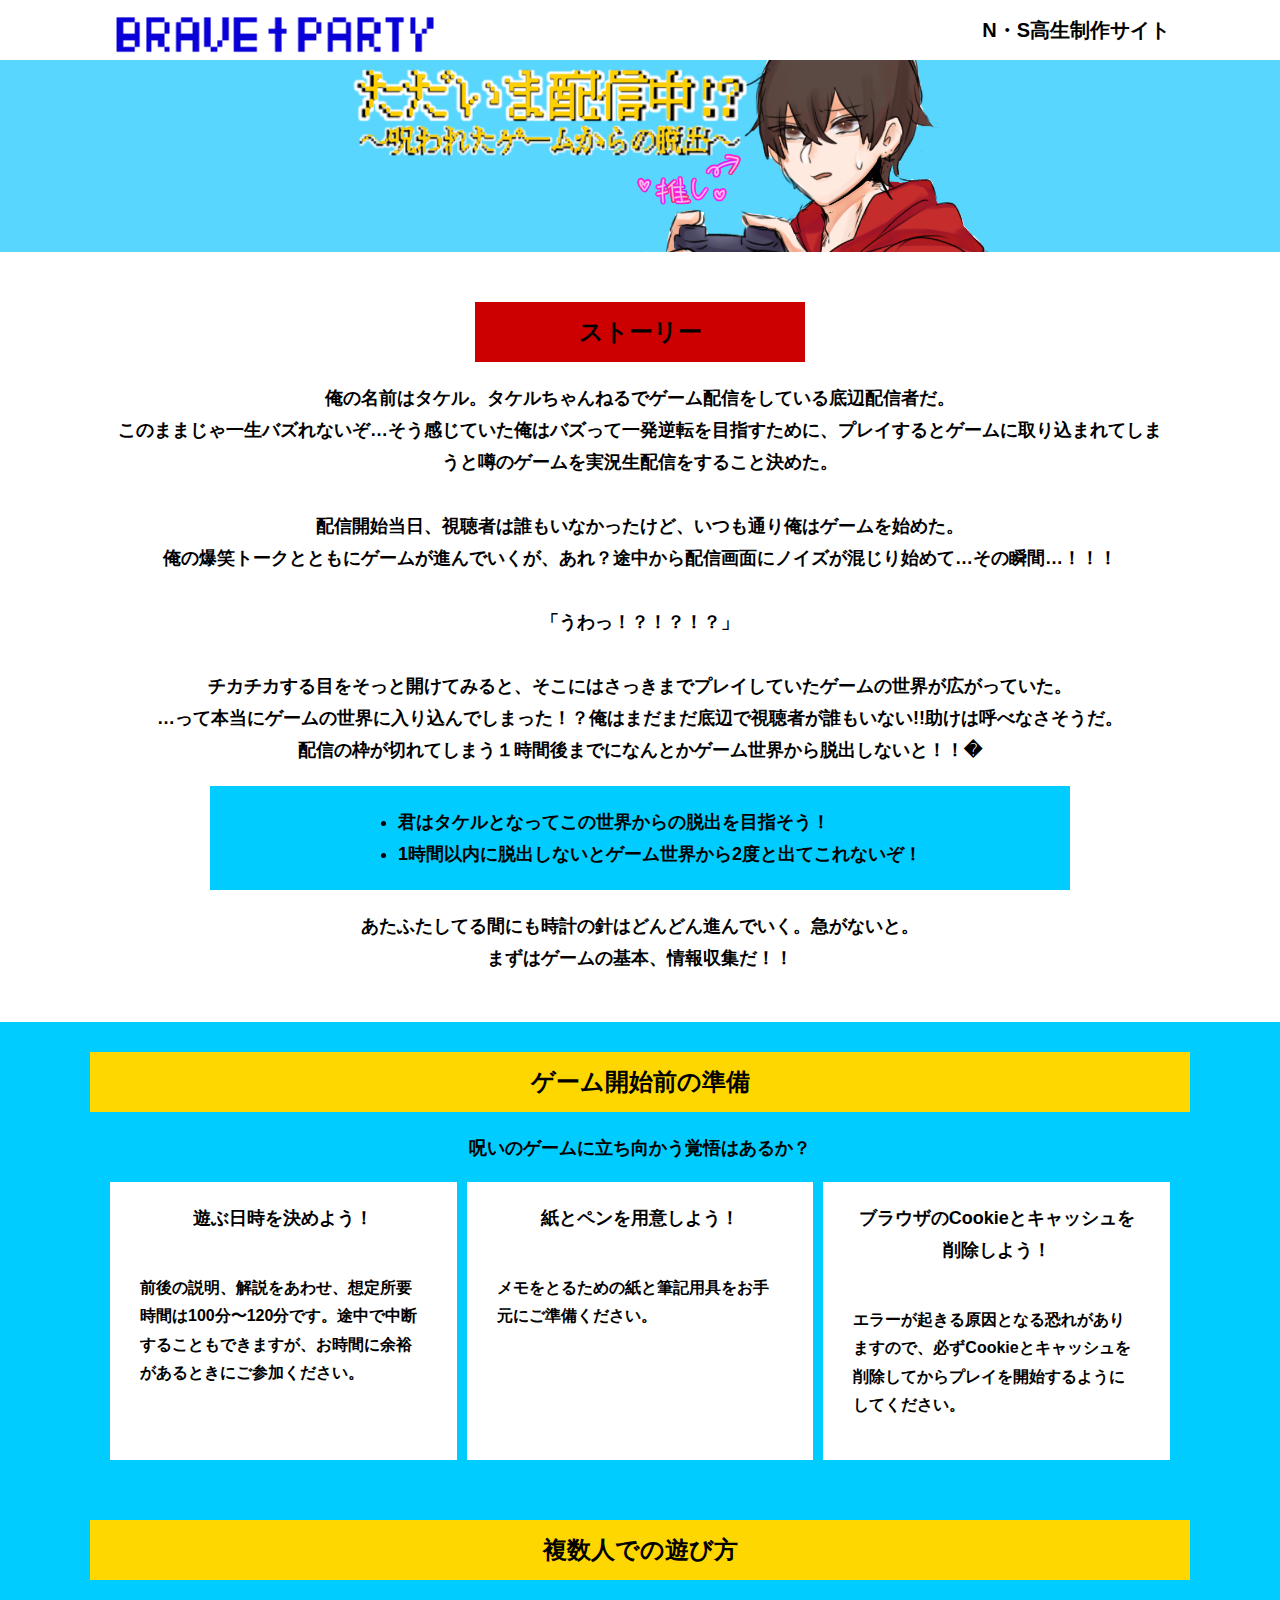
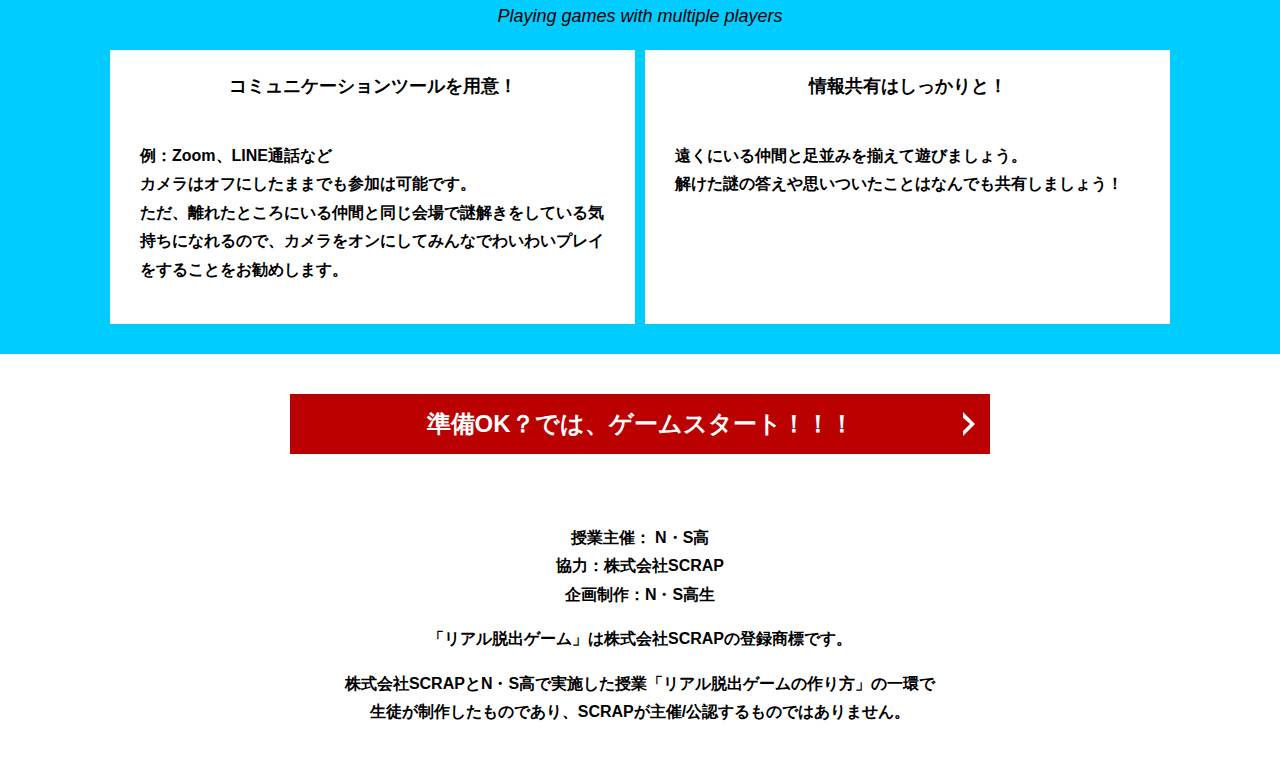
<file: index.html>
<!DOCTYPE html>
<html lang="ja">
<head>
  <meta charset="UTF-8">
  <meta http-equiv="X-UA-Compatible" content="IE=edge">
  <meta name="viewport" content="width=device-width, initial-scale=1.0">
  <title>ただいま配信中！？〜呪われたゲームからの脱出〜 │ Project N</title>
  <link rel="stylesheet" href="assets/css/normalize.css">
  <link rel="stylesheet" href="assets/css/style.css">
</head>
<body>
  <svg width="0" height="0" class="hidden">
    <symbol xmlns="http://www.w3.org/2000/svg" viewBox="0 0 12.47 24.94" id="arrow" class="arrow_svg">
      <title>arrow</title>
      <polygon points="0 24.94 0 19.66 7.35 12.47 0 5.92 0 0 12.47 12.47 0 24.94"/>
    </symbol>
  </svg>
  <header class="header">
    <div class="container">
      <div class="header__logo"><img src="assets/images/png.png" alt="チームBrave Party"></div>
      </p>
      <div class="header__name">N・S高生制作サイト</div>
    </div>
  </header>
  <main class="main index-page">
    <!-- タイトルエリア　ここから -->
    <h1 class="main-title"><img src="assets/images/Alfahedda-.png" alt="Presented by SCRAP×N・S高リアル脱出ゲーム制作PJ ただいま配信中！？〜呪われたゲームからの脱出〜"></h1>
    <!-- タイトルエリア　ここまで -->
    <section class="section section--story">
      <div class="container">
        <h2 class="section-title section-title--keycolor section-title--story">ストーリー</h2>
        <div class="story">
          <p class="text-center">俺の名前はタケル。タケルちゃんねるでゲーム配信をしている底辺配信者だ。<br>
            このままじゃ一生バズれないぞ…そう感じていた俺はバズって一発逆転を目指すために、プレイするとゲームに取り込まれてしまうと噂のゲームを実況生配信をすること決めた。<br>
           <br>
            配信開始当日、視聴者は誰もいなかったけど、いつも通り俺はゲームを始めた。<br>
            俺の爆笑トークとともにゲームが進んでいくが、あれ？途中から配信画面にノイズが混じり始めて…その瞬間…！！！<br>
            <br>
            「うわっ！？！？！？」<br>
            <br>
            チカチカする目をそっと開けてみると、そこにはさっきまでプレイしていたゲームの世界が広がっていた。<br>
            …って本当にゲームの世界に入り込んでしまった！？俺はまだまだ底辺で視聴者が誰もいない!!助けは呼べなさそうだ。<br>
            配信の枠が切れてしまう１時間後までになんとかゲーム世界から脱出しないと！！�</p>
          <div class="story__note__outer bg-color--gray">
            <ul class="story__note">
              <li>君はタケルとなってこの世界からの脱出を目指そう！</li>
              <li>1時間以内に脱出しないとゲーム世界から2度と出てこれないぞ！</li>
            </ul>
          </div>
          <p class="text-center">あたふたしてる間にも時計の針はどんどん進んでいく。急がないと。<br>
            まずはゲームの基本、情報収集だ！！</p>
        </div>
      </div>
    </section>
    <section class="section bg-color--gray">
      <div class="container">
        <h2 class="section-title">ゲーム開始前の準備</h2>
        <p class="text-center">呪いのゲームに立ち向かう覚悟はあるか？</p>
        <!--
          class名"row"内のclass名"column"が横並びになります。
          改行する場合は以下のように追加してください。
          <div class="row">
            <div class="column">
              ～ 内容 ～
            </div>
          </div>
        -->
        <div class="row">
          <div class="column">
            <div class="card">
              <h3 class="card__title">遊ぶ日時を決めよう！</h3>
              <p class="card__content">前後の説明、解説をあわせ、想定所要時間は100分〜120分です。途中で中断することもできますが、お時間に余裕があるときにご参加ください。</p>
            </div>
          </div>
          <div class="column">
            <div class="card">
              <h3 class="card__title">紙とペンを用意しよう！</h3>
              <p class="card__content">メモをとるための紙と筆記用具をお手元にご準備ください。</p>
            </div>
          </div>
             <div class="column">
            <div class="card">
              <h3 class="card__title">ブラウザのCookieとキャッシュを<br>削除しよう！</h3>
              <p class="card__content">エラーが起きる原因となる恐れがありますので、必ずCookieとキャッシュを削除してからプレイを開始するようにしてください。</p>
            </div>
          </div>
        </div>
      </div>
    </section>
    <section class="section bg-color--keycolor">
      <div class="container">
        <h2 class="section-title">複数人での遊び方</h2>
        <p class="font-eng text-center">Playing games with multiple players</p>
        <div class="row">
          <div class="column">
            <div class="card">
              <h3 class="card__title">コミュニケーションツールを用意！</h3>
              <p class="card__content">例：Zoom、LINE通話など<br>
                カメラはオフにしたままでも参加は可能です。<br>
                ただ、離れたところにいる仲間と同じ会場で謎解きをしている気持ちになれるので、カメラをオンにしてみんなでわいわいプレイをすることをお勧めします。</p>
            </div>
          </div>
            <div class="column">
            <div class="card">
              <h3 class="card__title">情報共有はしっかりと！</h3>
              <p class="card__content">遠くにいる仲間と足並みを揃えて遊びましょう。<br>
                解けた謎の答えや思いついたことはなんでも共有しましょう！</p>
            </div>
          </div>
        </div>
      </div>
    </section>
    <section class="section">
      <div class="container">
        <a class="btn" href="main.html">準備OK？では、ゲームスタート！！！<svg class="btn__arrow"><use xlink:href="#arrow"></use></svg></a>
      </div>
    </section>
  </main>
  <footer class="footer section bg-color--brue">
    <div class="container">
      <p class="text-center">授業主催： N・S高<br>協力：株式会社SCRAP<br>企画制作：N・S高生</p>
      <p class="text-center">「リアル脱出ゲーム」は株式会社SCRAPの登録商標です。</p>
      <p class="text-center">株式会社SCRAPとN・S高で実施した授業「リアル脱出ゲームの作り方」の一環で<br>生徒が制作したものであり、SCRAPが主催/公認するものではありません。</p>
    </div>
  </footer>
</body>
</html>
</file>
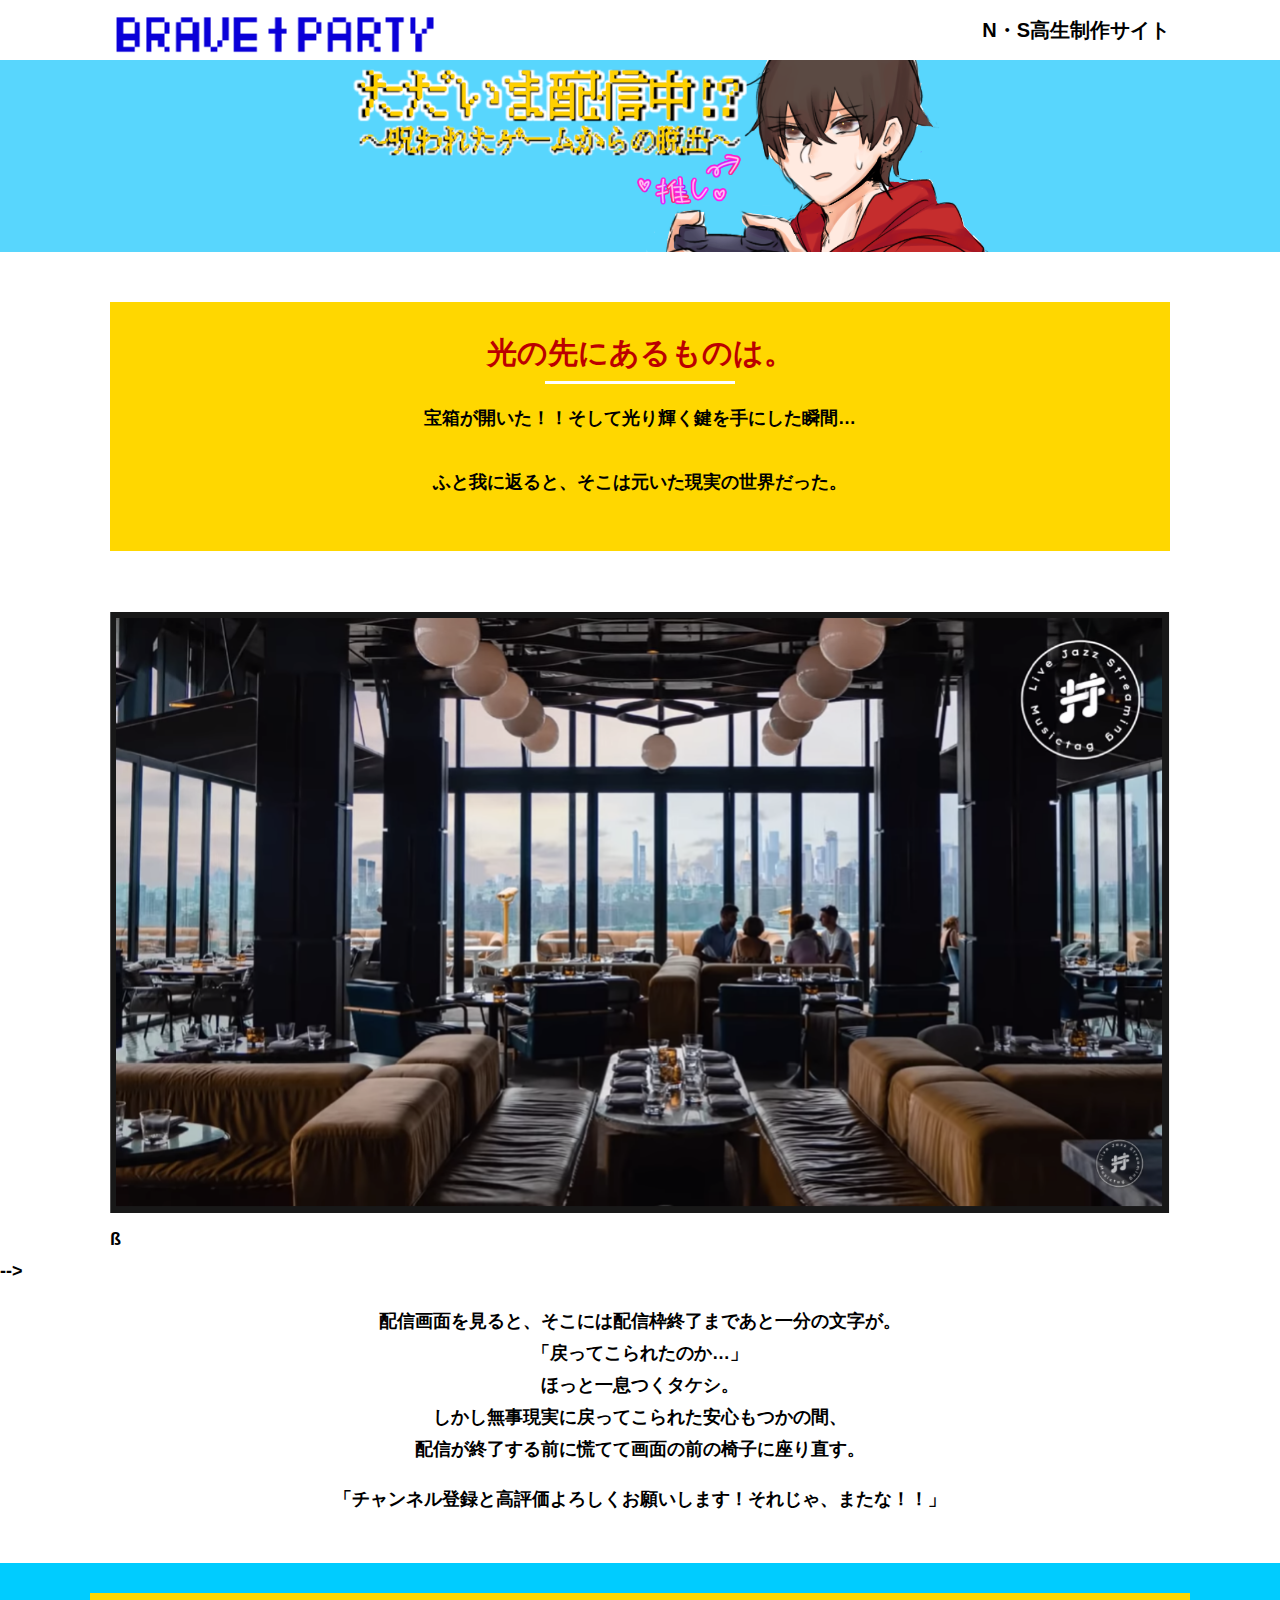
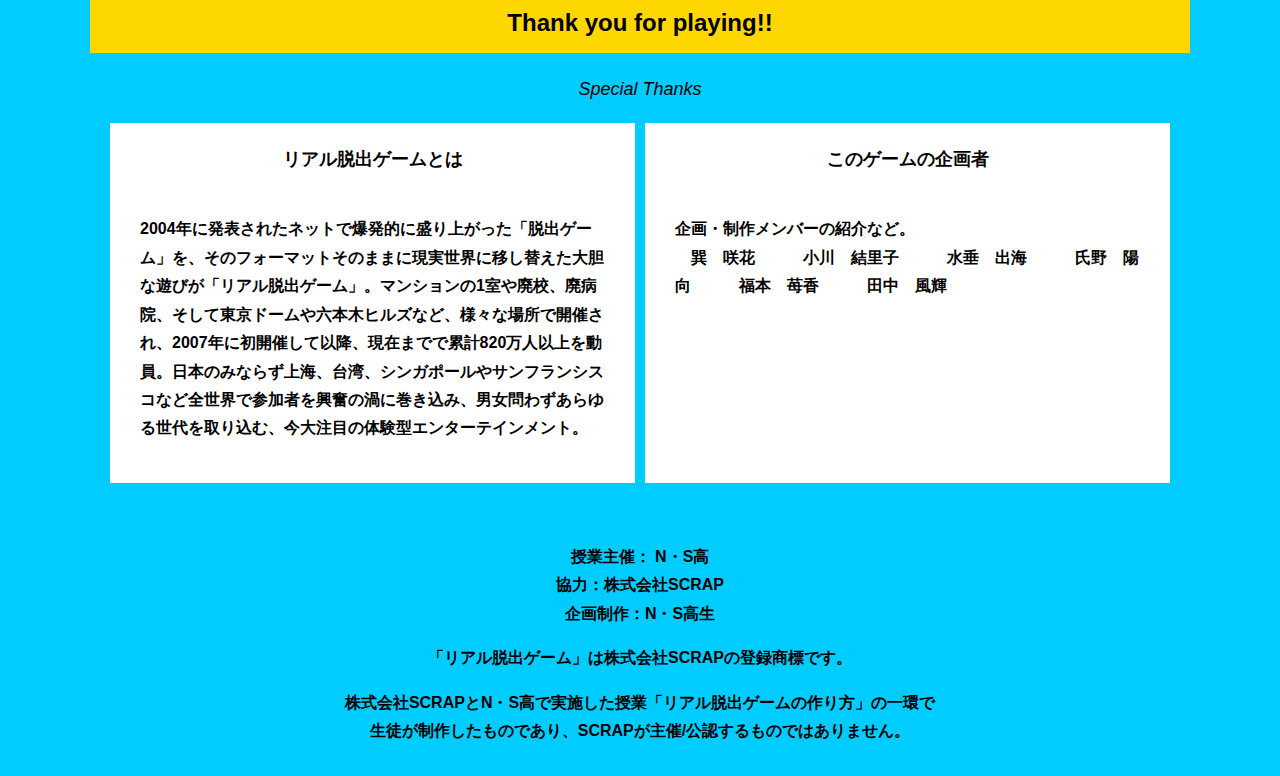
<file: final.html>
<!DOCTYPE html>
<html lang="ja">
<head>
  <meta charset="UTF-8">
  <meta http-equiv="X-UA-Compatible" content="IE=edge">
  <meta name="viewport" content="width=device-width, initial-scale=1.0">
  <title>ただいま配信中！？〜呪われたゲームからの脱出〜 │ Project N</title>
  <link rel="stylesheet" href="assets/css/normalize.css">
  <link rel="stylesheet" href="assets/css/style.css">
</head>
<body>
  <header class="header">
    <div class="container">
      <div class="header__logo"><img src="assets/images/teamlogo_6.png" alt="チームBrave Party"></div>
      <div class="header__name">N・S高生制作サイト</div>
    </div>
  </header>
  <main class="main final-page">
    <!-- タイトルエリア　ここから -->
    <h1 class="main-title"><img src="assets/images/Alfahedda-.png" alt="ただいま配信中！？〜呪われたゲームからの脱出〜"></h1>
    <!-- タイトルエリア　ここまで -->
    <section class="section">
      <div class="container">
        <div class="box bg-color--subcolor">
          <h2 class="section-title--border">光の先にあるものは。</h2>
          <p class="text-center">宝箱が開いた！！そして光り輝く鍵を手にした瞬間…<br>
            <br>
          ふと我に返ると、そこは元いた現実の世界だった。</p>
        </div>
      </div>
    </section>
    <section class="section">
      <div class="container">
          <figure class="image__container">
             <img src="assets/images/stage.png" alt="">
          </figure>

<!--  YouTube貼り付け
            <div class="youtube__container">
              <div class="youtube">
                <iframe width="560" height="315" src="https://www.youtube.com/embed/IRyJe-0Uie0?controls=0" title="YouTube video player" frameborder="0" allow="accelerometer; autoplay; clipboard-write; encrypted-media; gyroscope; picture-in-picture" allowfullscreen></iframe>
              </div>
            </div>
Youtube貼り付けここまで-->
          ß
      </div>
         -->
        <p class="text-center">配信画面を見ると、そこには配信枠終了まであと一分の文字が。<br>
         「戻ってこられたのか…」<br>
          ほっと一息つくタケシ。<br>
         しかし無事現実に戻ってこられた安心もつかの間、<br>
          配信が終了する前に慌てて画面の前の椅子に座り直す。<br>
      </p>
        <p class="text-center">「チャンネル登録と高評価よろしくお願いします！それじゃ、またな！！」</p>
      </div>
    </section>
    <section class="section bg-color--keycolor">
      <div class="container">
        <h2 class="section-title">Thank you for playing!!</h2>
        <p class="font-eng text-center">Special Thanks</p>
        <div class="row">
          <div class="column">
            <div class="card">
              <h3 class="card__title">リアル脱出ゲームとは</h3>
              <p class="card__content">2004年に発表されたネットで爆発的に盛り上がった「脱出ゲーム」を、そのフォーマットそのままに現実世界に移し替えた大胆な遊びが「リアル脱出ゲーム」。マンションの1室や廃校、廃病院、そして東京ドームや六本木ヒルズなど、様々な場所で開催され、2007年に初開催して以降、現在までで累計820万人以上を動員。日本のみならず上海、台湾、シンガポールやサンフランシスコなど全世界で参加者を興奮の渦に巻き込み、男女問わずあらゆる世代を取り込む、今大注目の体験型エンターテインメント。</p>
            </div>
          </div>
          <div class="column">
            <div class="card">
              <h3 class="card__title">このゲームの企画者</h3>
              <p class="card__content">企画・制作メンバーの紹介など。<br>
              　巽　咲花　　　小川　結里子　　　水垂　出海　　　氏野　陽向　　　福本　苺香　　　田中　風輝</p>
            </div>
          </div>
        </div>
      </div>
    </section>
  </main>
  <footer class="footer section bg-color--gray">
    <div class="container">
        <p class="text-center">授業主催： N・S高<br>協力：株式会社SCRAP<br>企画制作：N・S高生</p>
        <p class="text-center">「リアル脱出ゲーム」は株式会社SCRAPの登録商標です。</p>
        <p class="text-center">株式会社SCRAPとN・S高で実施した授業「リアル脱出ゲームの作り方」の一環で<br>生徒が制作したものであり、SCRAPが主催/公認するものではありません。</p>
    </div>
  </footer>
</body>
</html>
</file>
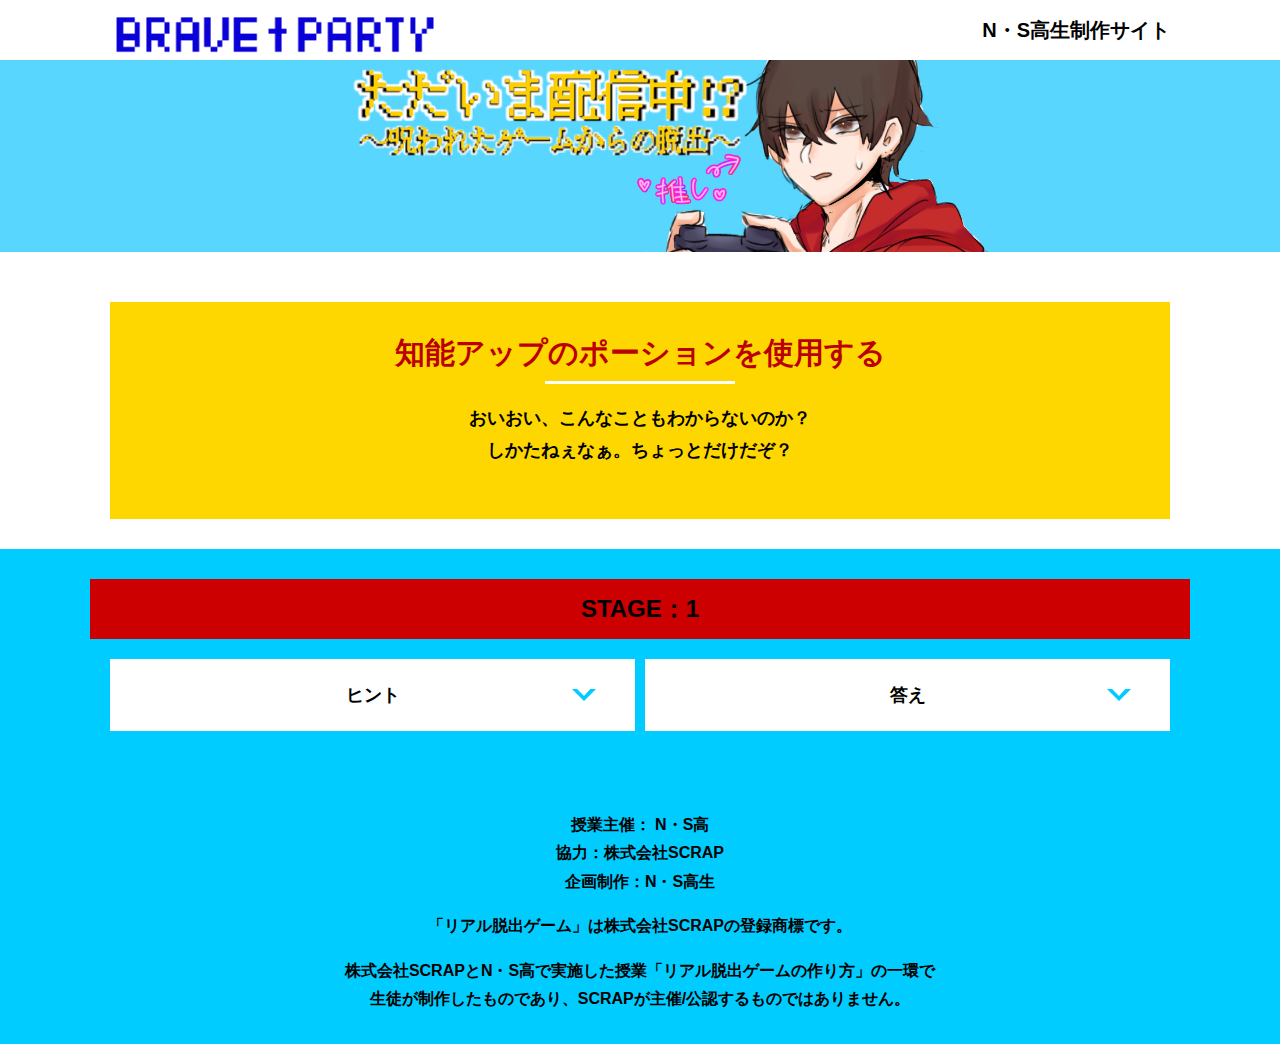
<file: hint1.html>
<!DOCTYPE html>
<html lang="ja">
<head>
  <meta charset="UTF-8">
  <meta http-equiv="X-UA-Compatible" content="IE=edge">
  <meta name="viewport" content="width=device-width, initial-scale=1.0">
  <title>ヒント │ ただいま配信中！？〜呪われたゲーム世界からの脱出〜 │ Project N</title>
  <link rel="stylesheet" href="assets/css/normalize.css">
  <link rel="stylesheet" href="assets/css/style.css">
</head>
<body>
  <svg width="0" height="0" class="hidden">
    <symbol xmlns="http://www.w3.org/2000/svg" viewBox="0 0 12.47 24.94" id="arrow" class="arrow_svg">
      <title>arrow</title>
      <polygon points="0 24.94 0 19.66 7.35 12.47 0 5.92 0 0 12.47 12.47 0 24.94"/>
    </symbol>
  </svg>
  <header class="header">
    <div class="container">
      <div class="header__logo"><img src="assets/images/teamlogo_6.png" alt="チームBrave Party"></div>
      <div class="header__name">N・S高生制作サイト</div>
    </div>
  </header>
  <main class="main hint-page">
    <!-- タイトルエリア　ここから -->
    <h1 class="main-title"><img src="assets/images/Alfahedda-.png" alt="ただいま配信中！？〜呪われたゲームからの脱出〜"></h1>
    <!-- タイトルエリア　ここまで -->
    <section class="section">
      <div class="container">
        <div class="box bg-color--subcolor">
          <h2 class="section-title--border">知能アップのポーションを使用する</h2>
          <p class="text-center">おいおい、こんなこともわからないのか？<br>
            しかたねぇなぁ。ちょっとだけだぞ？</p>
        </div>
      </div>
    </section>
    <!-- STAGE1ヒント　ここから -->
    <section id="stage1" class="section bg-color--gray">
      <div class="container">
        <h2 class="section-title section-title--keycolor">STAGE：1</h2>
        <div class="row">
          <div class="column">
            <div class="card">
              <h3 class="card__title">ヒント<svg class="card__arrow"><use xlink:href="#arrow"></use></svg></h3>
              <p class="card__content">"せんぬき"によく注目してみよう！！</p>
            </div>
          </div>
          <div class="column">
            <div class="card">
              <h3 class="card__title">答え<svg class="card__arrow"><use xlink:href="#arrow"></use></svg></h3>
              <p class="card__content">米農家</p>
            </div>
          </div>
        </div>
      </div>
    </section>
    <!-- STAGE1ヒント　ここまで -->
  </main>
  <footer class="footer section bg-color--gray">
    <div class="container">
        <p class="text-center">授業主催： N・S高<br>協力：株式会社SCRAP<br>企画制作：N・S高生</p>
        <p class="text-center">「リアル脱出ゲーム」は株式会社SCRAPの登録商標です。</p>
        <p class="text-center">株式会社SCRAPとN・S高で実施した授業「リアル脱出ゲームの作り方」の一環で<br>生徒が制作したものであり、SCRAPが主催/公認するものではありません。</p>
    </div>
  </footer>
  <script src="assets/js/hint.js"></script>
</body>
</html>
</file>
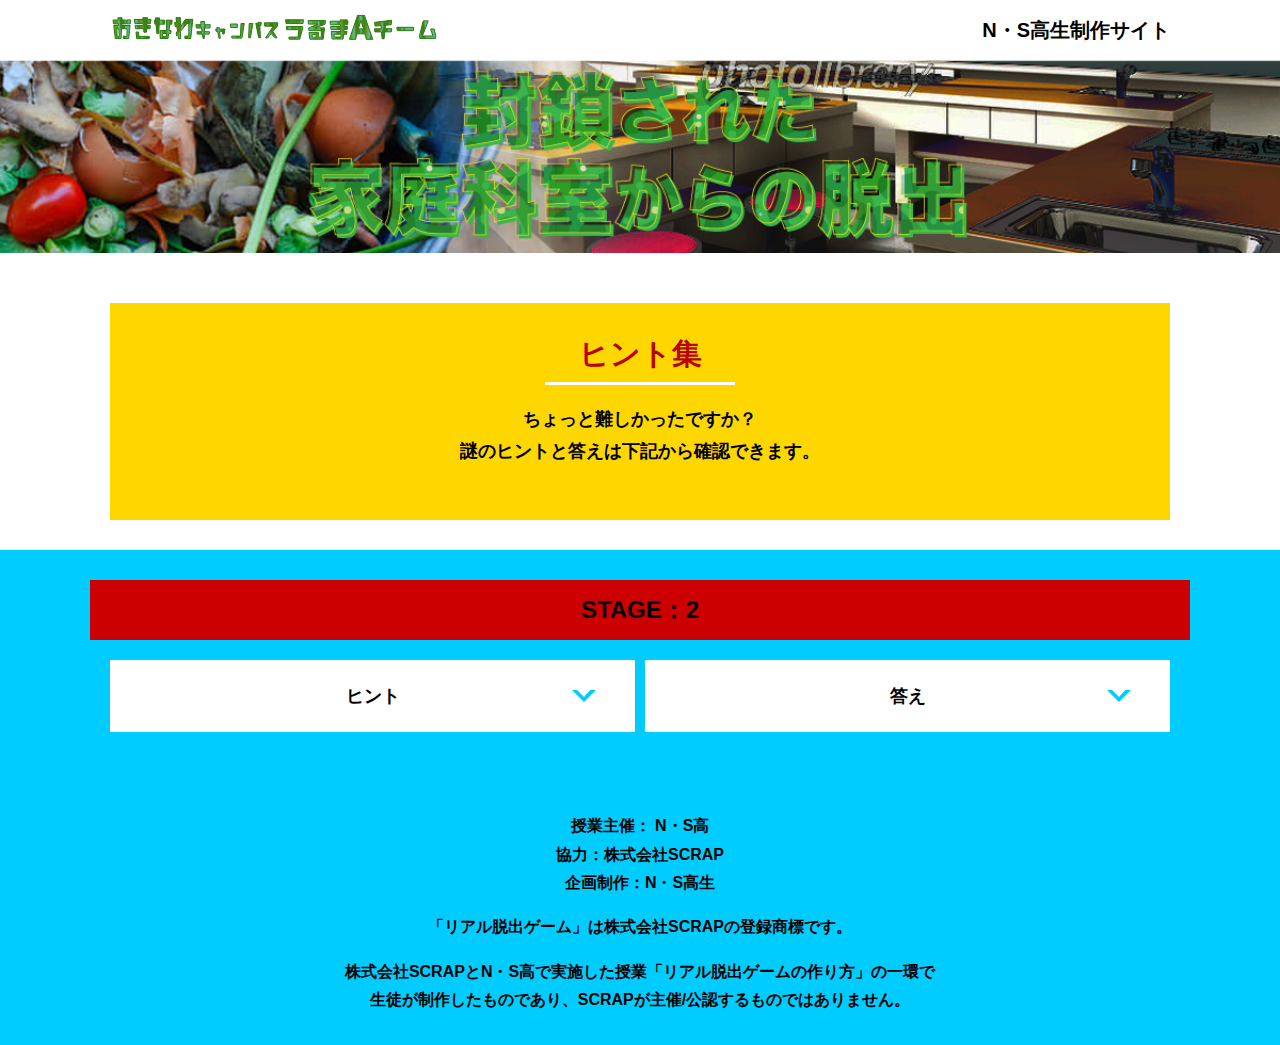
<file: hint2.html>
<!DOCTYPE html>
<html lang="ja">
<head>
  <meta charset="UTF-8">
  <meta http-equiv="X-UA-Compatible" content="IE=edge">
  <meta name="viewport" content="width=device-width, initial-scale=1.0">
  <title>ヒント │ 封鎖された家庭科室からの脱出 │ Project N</title>
  <link rel="stylesheet" href="assets/css/normalize.css">
  <link rel="stylesheet" href="assets/css/style.css">
</head>
<body>
  <svg width="0" height="0" class="hidden">
    <symbol xmlns="http://www.w3.org/2000/svg" viewBox="0 0 12.47 24.94" id="arrow" class="arrow_svg">
      <title>arrow</title>
      <polygon points="0 24.94 0 19.66 7.35 12.47 0 5.92 0 0 12.47 12.47 0 24.94"/>
    </symbol>
  </svg>
  <header class="header">
    <div class="container">
      <div class="header__logo"><img src="assets/images/logo.svg" alt="チームロゴ"></div>
      <div class="header__name">N・S高生制作サイト</div>
    </div>
  </header>
  <main class="main hint-page">
    <!-- タイトルエリア　ここから -->
    <h1 class="main-title"><img src="assets/images/main-image.png" alt="封鎖された家庭科室からの脱出"></h1>
    <!-- タイトルエリア　ここまで -->
    <section class="section">
      <div class="container">
        <div class="box bg-color--subcolor">
          <h2 class="section-title--border">ヒント集</h2>
          <p class="text-center">ちょっと難しかったですか？<br>
            謎のヒントと答えは下記から確認できます。</p>
        </div>
      </div>
    </section>
    <!-- STAGE2ヒント　ここから -->
    <section id="stage2" class="section bg-color--gray">
      <div class="container">
        <h2 class="section-title section-title--keycolor">STAGE：2</h2>
        <div class="row">
          <div class="column">
            <div class="card">
              <h3 class="card__title">ヒント<svg class="card__arrow"><use xlink:href="#arrow"></use></svg></h3>
              <p class="card__content">テキストテキストテキストテキストテキスト</p>
            </div>
              
 <!-- 2-2ヒント追加
            <div class="card">
              <h3 class="card__title">2-2ヒント<svg class="card__arrow"><use xlink:href="#arrow"></use></svg></h3>
              <p class="card__content">テキストテキストテキストテキストテキストテキストテキストテキストテキストテキスト</p>
            </div>
2-2ヒント追加ここまで -->

 <!-- 2-3ヒント追加
        　　 <div class="card">
              <h3 class="card__title">2-3ヒント<svg class="card__arrow"><use xlink:href="#arrow"></use></svg></h3>
              <p class="card__content">テキストテキストテキストテキストテキストテキストテキストテキストテキストテキスト</p>
            </div>
2-3ヒント追加ここまで -->
              
          </div>
          <div class="column">
            <div class="card">
              <h3 class="card__title">答え<svg class="card__arrow"><use xlink:href="#arrow"></use></svg></h3>
              <p class="card__content">いいい</p>
            </div>
              
<!-- 2-2答え追加
            <div class="card">
              <h3 class="card__title">2-2答え<svg class="card__arrow"><use xlink:href="#arrow"></use></svg></h3>
              <p class="card__content">ううう</p>
            </div>
2-2答え追加ここまで -->
              
<!-- 2-3答え追加          
            <div class="card">
              <h3 class="card__title">2-3答え<svg class="card__arrow"><use xlink:href="#arrow"></use></svg></h3>
              <p class="card__content">ううう</p>
            </div>
2-3答え追加ここまで -->
              
          </div>
        </div>
      </div>
    </section>
    <!-- STAGE2ヒント　ここまで -->
  </main>
  <footer class="footer section bg-color--gray">
    <div class="container">
        <p class="text-center">授業主催： N・S高<br>協力：株式会社SCRAP<br>企画制作：N・S高生</p>
        <p class="text-center">「リアル脱出ゲーム」は株式会社SCRAPの登録商標です。</p>
        <p class="text-center">株式会社SCRAPとN・S高で実施した授業「リアル脱出ゲームの作り方」の一環で<br>生徒が制作したものであり、SCRAPが主催/公認するものではありません。</p>
    </div>
  </footer>
  <script src="assets/js/hint.js"></script>
</body>
</html>
</file>
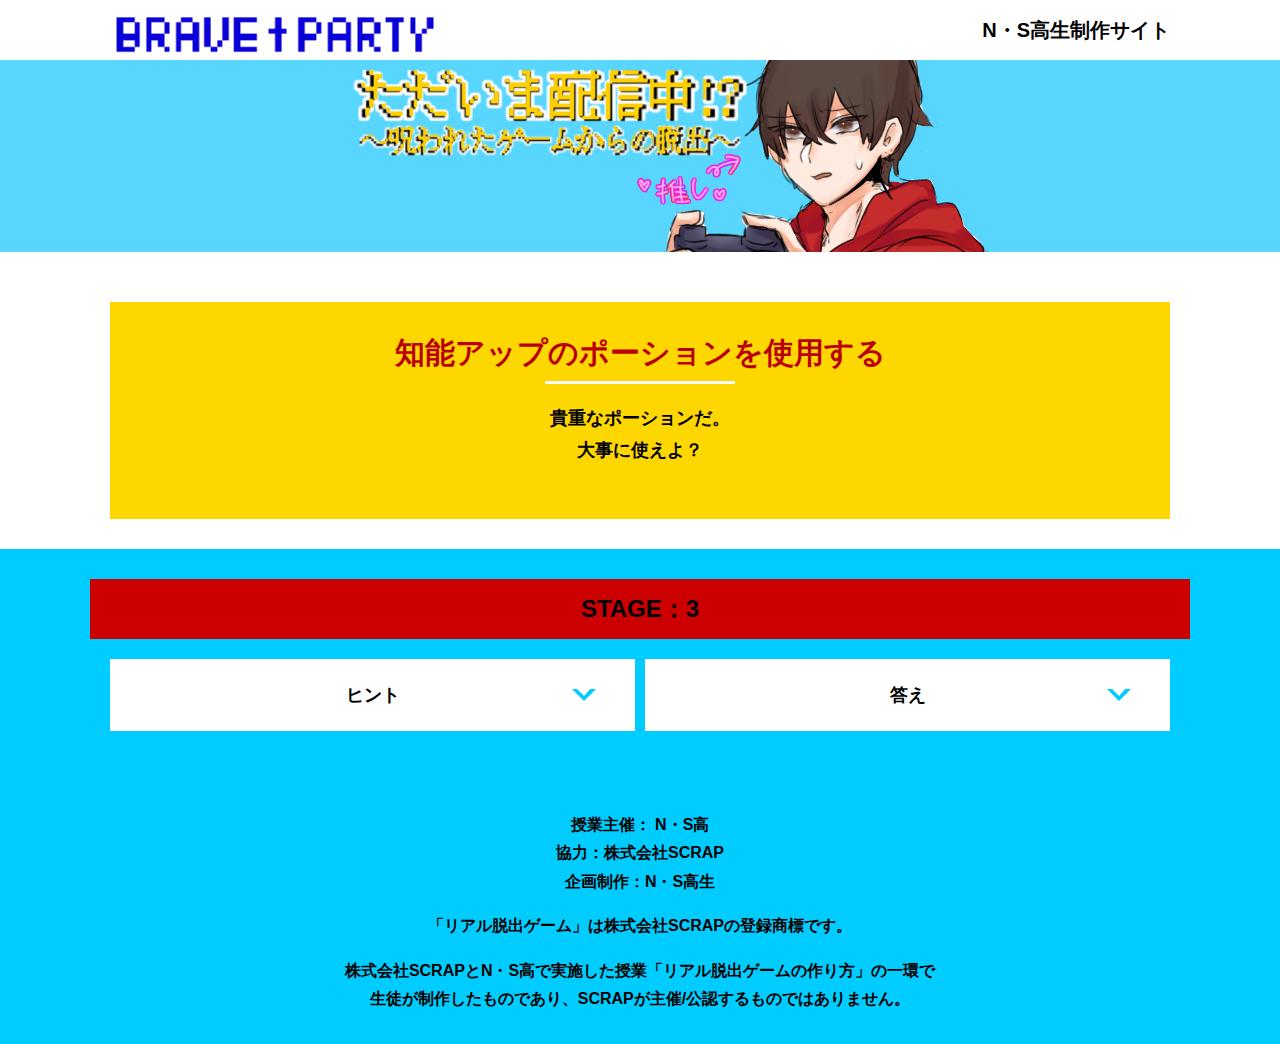
<file: hint3.html>
<!DOCTYPE html>
<html lang="ja">
<head>
  <meta charset="UTF-8">
  <meta http-equiv="X-UA-Compatible" content="IE=edge">
  <meta name="viewport" content="width=device-width, initial-scale=1.0">
  <title>ヒント │ ただいま配信中〜呪われたゲーム世界からの脱出〜 │ Project N</title>
  <link rel="stylesheet" href="assets/css/normalize.css">
  <link rel="stylesheet" href="assets/css/style.css">
</head>
<body>
  <svg width="0" height="0" class="hidden">
    <symbol xmlns="http://www.w3.org/2000/svg" viewBox="0 0 12.47 24.94" id="arrow" class="arrow_svg">
      <title>arrow</title>
      <polygon points="0 24.94 0 19.66 7.35 12.47 0 5.92 0 0 12.47 12.47 0 24.94"/>
    </symbol>
  </svg>
  <header class="header">
    <div class="container">
      <div class="header__logo"><img src="assets/images/teamlogo_6.png" alt="チームBrave Party"></div>
      <div class="header__name">N・S高生制作サイト</div>
    </div>
  </header>
  <main class="main hint-page">
    <!-- タイトルエリア　ここから -->
    <h1 class="main-title"><img src="assets/images/Alfahedda-.png" alt="ただいま配信中！？〜呪われたゲームからの脱出〜"></h1>
    <!-- タイトルエリア　ここまで -->
    <section class="section">
      <div class="container">
        <div class="box bg-color--subcolor">
          <h2 class="section-title--border">知能アップのポーションを使用する</h2>
          <p class="text-center">貴重なポーションだ。<br>
            大事に使えよ？</p>
        </div>
      </div>
    </section>
    <!-- STAGE3ヒント　ここから -->
    <section id="stage3" class="section bg-color--gray">
      <div class="container">
        <h2 class="section-title section-title--keycolor">STAGE：3</h2>
        <div class="row">
          <div class="column">
            <div class="card">
              <h3 class="card__title">ヒント<svg class="card__arrow"><use xlink:href="#arrow"></use></svg></h3>
              <p class="card__content">後ろにつく共通の漢字一字を考えてみて</p>
            </div>
              
 <!-- 3-2ヒント追加
            <div class="card">
              <h3 class="card__title">3-2ヒント<svg class="card__arrow"><use xlink:href="#arrow"></use></svg></h3>
              <p class="card__content">テキストテキストテキストテキストテキストテキストテキストテキストテキストテキスト</p>
            </div>
3-2ヒント追加ここまで -->

 <!-- 3-3ヒント追加
        　　 <div class="card">
              <h3 class="card__title">3-3ヒント<svg class="card__arrow"><use xlink:href="#arrow"></use></svg></h3>
              <p class="card__content">テキストテキストテキストテキストテキストテキストテキストテキストテキストテキスト</p>
            </div>
3-3ヒント追加ここまで -->
              
          </div>
          <div class="column">
            <div class="card">
              <h3 class="card__title">答え<svg class="card__arrow"><use xlink:href="#arrow"></use></svg></h3>
              <p class="card__content">王</p>
            </div>

 <!-- 3-2答え追加
            <div class="card">
              <h3 class="card__title">3-2答え<svg class="card__arrow"><use xlink:href="#arrow"></use></svg></h3>
              <p class="card__content">ううう</p>
            </div>
3-2答え追加ここまで -->
              
<!-- 3-3答え追加          
            <div class="card">
              <h3 class="card__title">2-3答え<svg class="card__arrow"><use xlink:href="#arrow"></use></svg></h3>
              <p class="card__content">ううう</p>
            </div>
3-3答え追加ここまで -->
              
          </div>
        </div>
      </div>
    </section>
    <!-- STAGE3ヒント　ここまで -->
  </main>
  <footer class="footer section bg-color--gray">
    <div class="container">
        <p class="text-center">授業主催： N・S高<br>協力：株式会社SCRAP<br>企画制作：N・S高生</p>
        <p class="text-center">「リアル脱出ゲーム」は株式会社SCRAPの登録商標です。</p>
        <p class="text-center">株式会社SCRAPとN・S高で実施した授業「リアル脱出ゲームの作り方」の一環で<br>生徒が制作したものであり、SCRAPが主催/公認するものではありません。</p>
    </div>
  </footer>
  <script src="assets/js/hint.js"></script>
</body>
</html>
</file>
<file: assets/css/style.css>
@charset "UTF-8";
/****************************
 * 共通CSSのテンプレートです。
*****************************/
*,
*::before,
*::after {
  -webkit-box-sizing: border-box;
          box-sizing: border-box;
}

html {
  font-size: 18px;
  -webkit-box-sizing: border-box;
          box-sizing: border-box;
}

body {
  overflow-x: hidden;
  font-family: "游ゴシック体", "Yu Gothic", YuGothic, "ヒラギノ角ゴ Pro", "Hiragino Kaku Gothic Pro", "メイリオ", "Meiryo", sans-serif;
  font-size: 18px;
  line-height: 1.77778;
  font-weight: bold;
  text-decoration: none;
  border: none;
  list-style: none;
  color: #000;
  margin: 0;
}

img {
  width: 100%;
}

figure {
  margin: 0;
}

figcaption {
  margin-top: 30px;
  font-size: 14px;
}

@media screen and (max-width: 767px) {
  figcaption {
    font-size: 13px;
  }
}

input[type=text] {
  font-size: 18px;
  border: none;
  padding: 25px 35px;
  display: block;
  margin: 0 auto;
  max-width: 580px;
  width: 100%;
}

::-webkit-input-placeholder {
  color: #000000;
}

:-ms-input-placeholder {
  color: #000000;
}

::-ms-input-placeholder {
  color: #ffd700;
}

::placeholder {
  color: #999;
}

button {
  cursor: pointer;
  display: block;
  border: none;
  margin: 0 auto;
  background-color: #CC0000;
  color: #fff;
  width: 287px;
  height: 55px;
}

/*******************
* Layout
*******************/
.section {
  padding-top: 30px;
  padding-bottom: 30px;
}

.section--clear {
  /* ステージクリア画面 */
  position: fixed;
  display: none;
  /* 読み込み時に一瞬表示されるのを防ぐ */
  -webkit-box-pack: center;
      -ms-flex-pack: center;
          justify-content: center;
  -webkit-box-align: center;
      -ms-flex-align: center;
          align-items: center;
  top: 0;
  bottom: 0;
  left: 0;
  right: 0;
  z-index: 200;
}

.section--clear.isClear {
  display: -webkit-box;
  display: -ms-flexbox;
  display: flex;
}

.container {
  width: 1100px;
  padding-left: 20px;
  padding-right: 20px;
  margin: 0 auto;
}

@media screen and (max-width: 1100px) {
  .container {
    width: calc(100% - 40px);
  }
}

.row {
  display: -webkit-box;
  display: -ms-flexbox;
  display: flex;
  -ms-flex-line-pack: stretch;
      align-content: stretch;
  gap: 10px;
}

.row + .row {
  margin-top: 20px;
}

.column {
  width: 100%;
}

.card {
  background-color: #fff;
  margin-bottom: 20px;
  height: 100%;
}

.card__title {
  font-size: 18px;
  text-align: center;
  margin: 0;
  padding: 20px 30px;
  position: relative;
  cursor: pointer;
}

.card__content {
  -webkit-transition: all 0.3s;
  transition: all 0.3s;
  font-size: 16px;
  padding: 20px 30px;
  margin: 0;
  position: relative;
}

.card__content::before {
  display: block;
  content: '';
  width: calc(100% - 60px);
  height: 7px;
  background-color: #FF700;
  position: absolute;
  top: -10px;
  left: 30px;
}

.hint-page .card {
  height: auto;
}

.hint-page .card__content {
  display: none;
  text-align: center;
}

.hint-page .card__arrow {
  position: absolute;
  top: calc(50% - 12px);
  right: 45px;
  -webkit-transform: rotate(90deg);
          transform: rotate(90deg);
  -webkit-transition: all 0.3s;
  transition: all 0.3s;
  fill: #00CCFF;
  width: 12px;
  height: 24px;
}

.hint-page .card.is-open .card__content {
  display: block;
}

.hint-page .card.is-open .card__arrow {
  -webkit-transform: rotate(-90deg);
          transform: rotate(-90deg);
}

.box {
  padding: 35px 30px;
}

.youtube {
  position: relative;
  width: 100%;
  padding-top: 56.25%;
}

.youtube iframe {
  position: absolute;
  top: 0;
  left: 0;
  width: 100%;
  height: 100%;
}

.youtube__container {
  max-width: 800px;
  margin: 0 auto;
}

/*********************
* Color
*********************/
.bg-color--keycolor {
  background-color: #00CCFF;
}

.bg-color--subcolor {
  background-color: #FFD700;
}

.bg-color--gray {
  background-color: #00CCFF;}

/*********************
* title
**********************/
.main-title {
  margin: 0;
}

.sub-title {
  text-align: center;
  font-size: 18px;
  line-height: 1.66667;
}

.sub-title__bg {
  background-color: #FFD700;
  padding-left: 1rem;
  padding-right: 1rem;
}

.section-title {
  font-size: 24px;
  line-height: 1.75;
  text-align: center;
  padding: 9px 20px;
  background-color: #FFD700;
  margin: 0 -20px 20px -20px;
}

.section-title__stage {
  display: inline-block;
  margin-right: 2rem;
}

.section-title--keycolorlight {
  background-color: #00CCFF;
}

.section-title--keycolorlight .section-title__stage {
  color: #FFFFFF;
}

.section-title--keycolor {
  background-color: #CC0000;
}

.section-title--story {
  width: 330px;
  margin: 0 auto 20px;
}

.section-title--border {
  position: relative;
  font-size: 30px;
  text-align: center;
  line-height: 1.06667;
  margin: 0;
  padding-bottom: 15px;
  color: #BB0000;
}

.section-title--border::after {
  position: absolute;
  bottom: 0;
  left: calc(50% - 95px);
  display: block;
  content: '';
  background-color: #fff;
  height: 2.6px;
  width: 190px;
}

/******************
* text
******************/
.font-eng {
  font-style: italic;
  font-weight: normal;
}

/*************************
* Button
*************************/
.btn {
  display: block;
  text-decoration: none;
  cursor: pointer;
  background-color: #bb0000;
  color: #fff;
  font-size: 24px;
  line-height: 1.54167;
  text-align: center;
  padding: 11.5px;
  width: calc(100% - 40px);
  max-width: 700px;
  margin: 10px auto;
  position: relative;
}

.btn:hover {
  opacity: 0.7;
}

.btn__arrow {
  position: absolute;
  top: calc(50% - 12px);
  right: 15px;
  fill: #fff;
  width: 12px;
  height: 24px;
}

/****************
* header
*****************/
.header {
  background-color: #fff;
  height: 60px;
}

.header .container {
  display: -webkit-box;
  display: -ms-flexbox;
  display: flex;
  -webkit-box-pack: justify;
      -ms-flex-pack: justify;
          justify-content: space-between;
  -webkit-box-align: center;
      -ms-flex-align: center;
          align-items: center;
  height: 100%;
}

.header__logo {
  width: 330px;
  height: 42px;
}

.header__name {
  font-size: 20px;
  line-height: 1.1;
}

.footer {
  font-size: 16px;
}

.footer p:first-child {
  margin-top: 0;
}

.footer p:last-child {
  margin-bottom: 0;
}

/********************
* main
********************/
.story__note {
  margin: 0;
}

.story__note__outer {
  width: 860px;
  display: -webkit-box;
  display: -ms-flexbox;
  display: flex;
  padding: 20px;
  margin: 20px auto;
  -webkit-box-pack: center;
      -ms-flex-pack: center;
          justify-content: center;
}

@media screen and (max-width: 940px) {
  .story__note__outer {
    width: 100%;
  }
}

.stage-column__container + .stage-column__container {
  border-top: 2px solid #fff;
}

.answer {
  font-size: 18px;
  margin-bottom: 20px;
  line-height: 80px;
  word-spacing: 20px;
}

.err-message {
  color: #000000;
  font-size: 18px;
  text-align: center;
}

.link-hint {
  text-align: center;
  display: block;
  margin-top: 20px;
}

.clear-message {
  background-color: #ffd700;
  padding: 30px 30px 60px;
  position: relative;
}

.clear-message__title {
  position: relative;
  display: block;
  text-align: center;
  color: #bb0000;
  font-size: 30px;
  padding-bottom: 10px;
  margin-bottom: 35px;
}

.clear-message__title::after {
  content: '';
  position: absolute;
  display: block;
  width: 183px;
  height: 2px;
  background-color: #fff;
  bottom: 0;
  left: calc(50% - (183px/2));
}

.clear-message__content {
  text-align: center;
}

.clear-message__btn {
  position: absolute;
  bottom: -30px;
  left: calc(50% - 144px);
  width: 288px;
  margin: 0;
}

/********************
* Utility
********************/
.text-center {
  text-align: center;
}

.text-left {
  text-align: left;
}

.text-right {
  text-align: right;
}

.hidden {
  display: none;
}
/*# sourceMappingURL=style.css.map */
</file>
